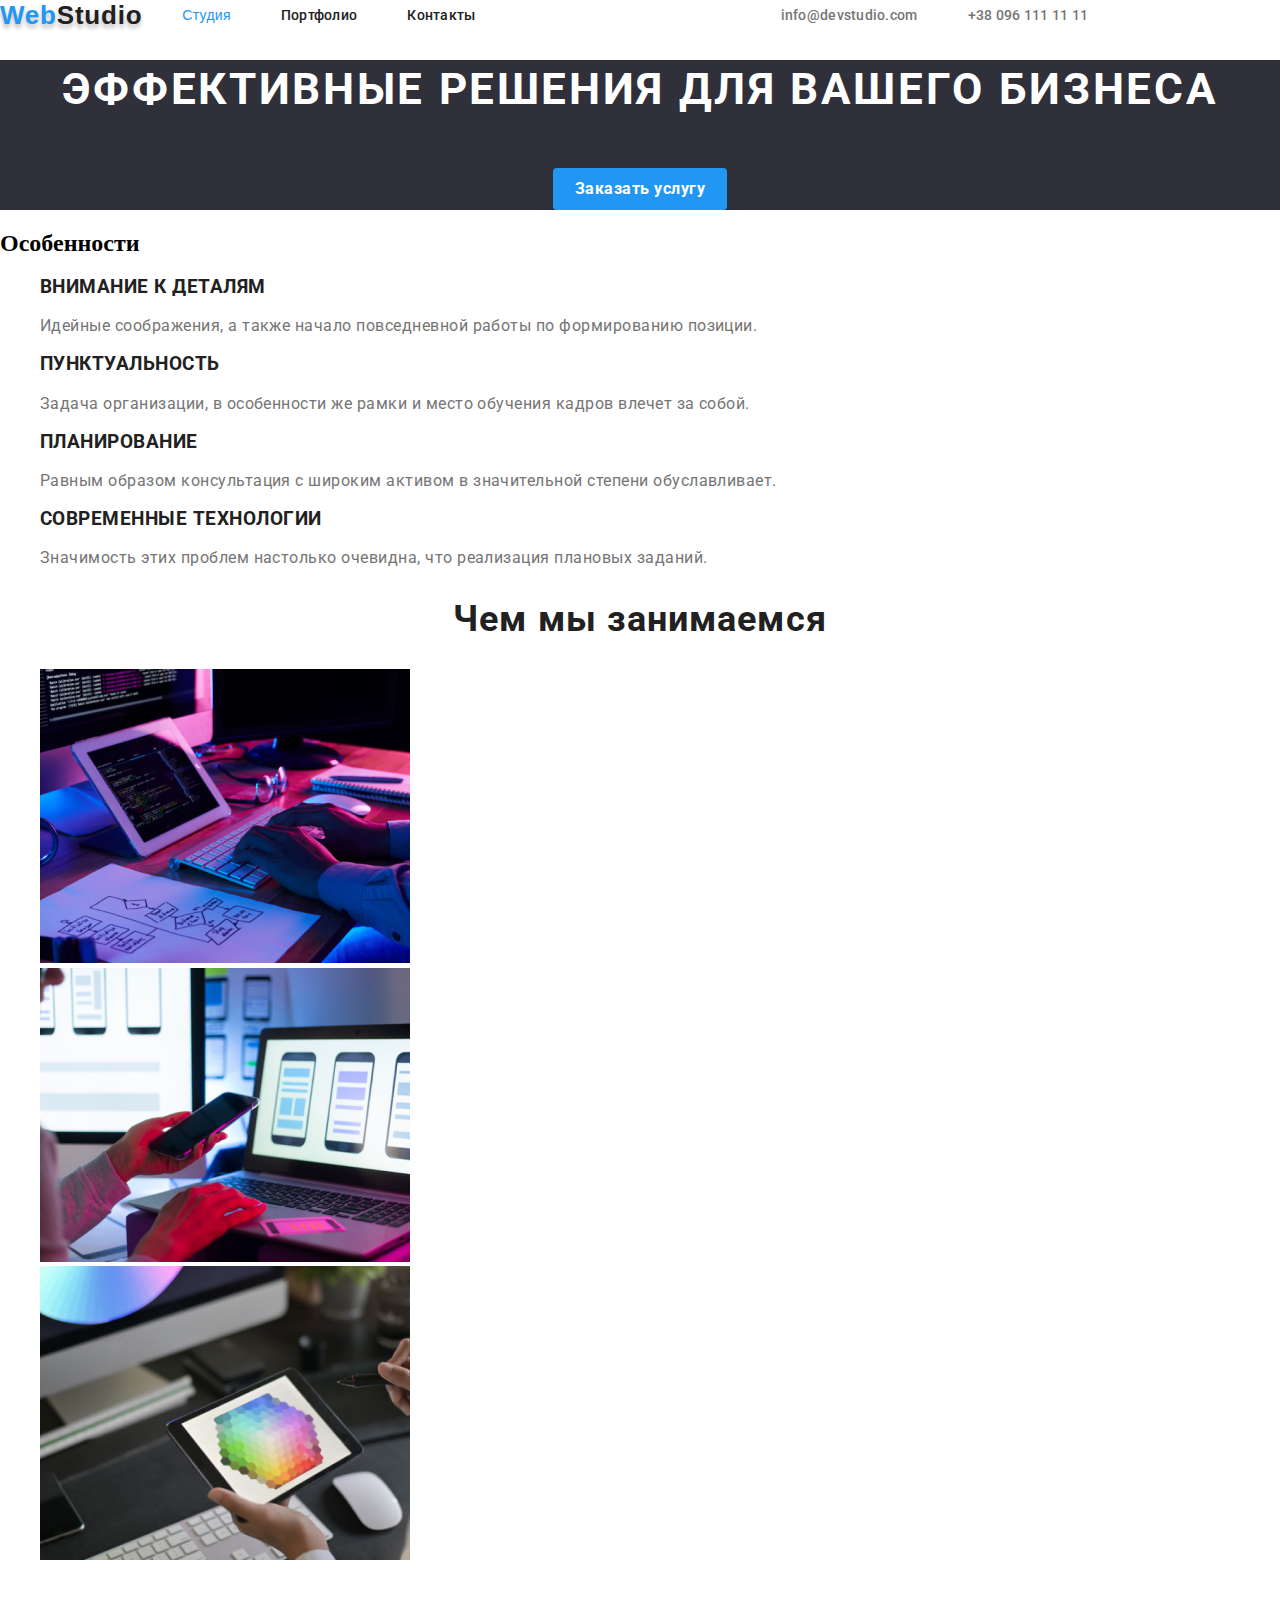
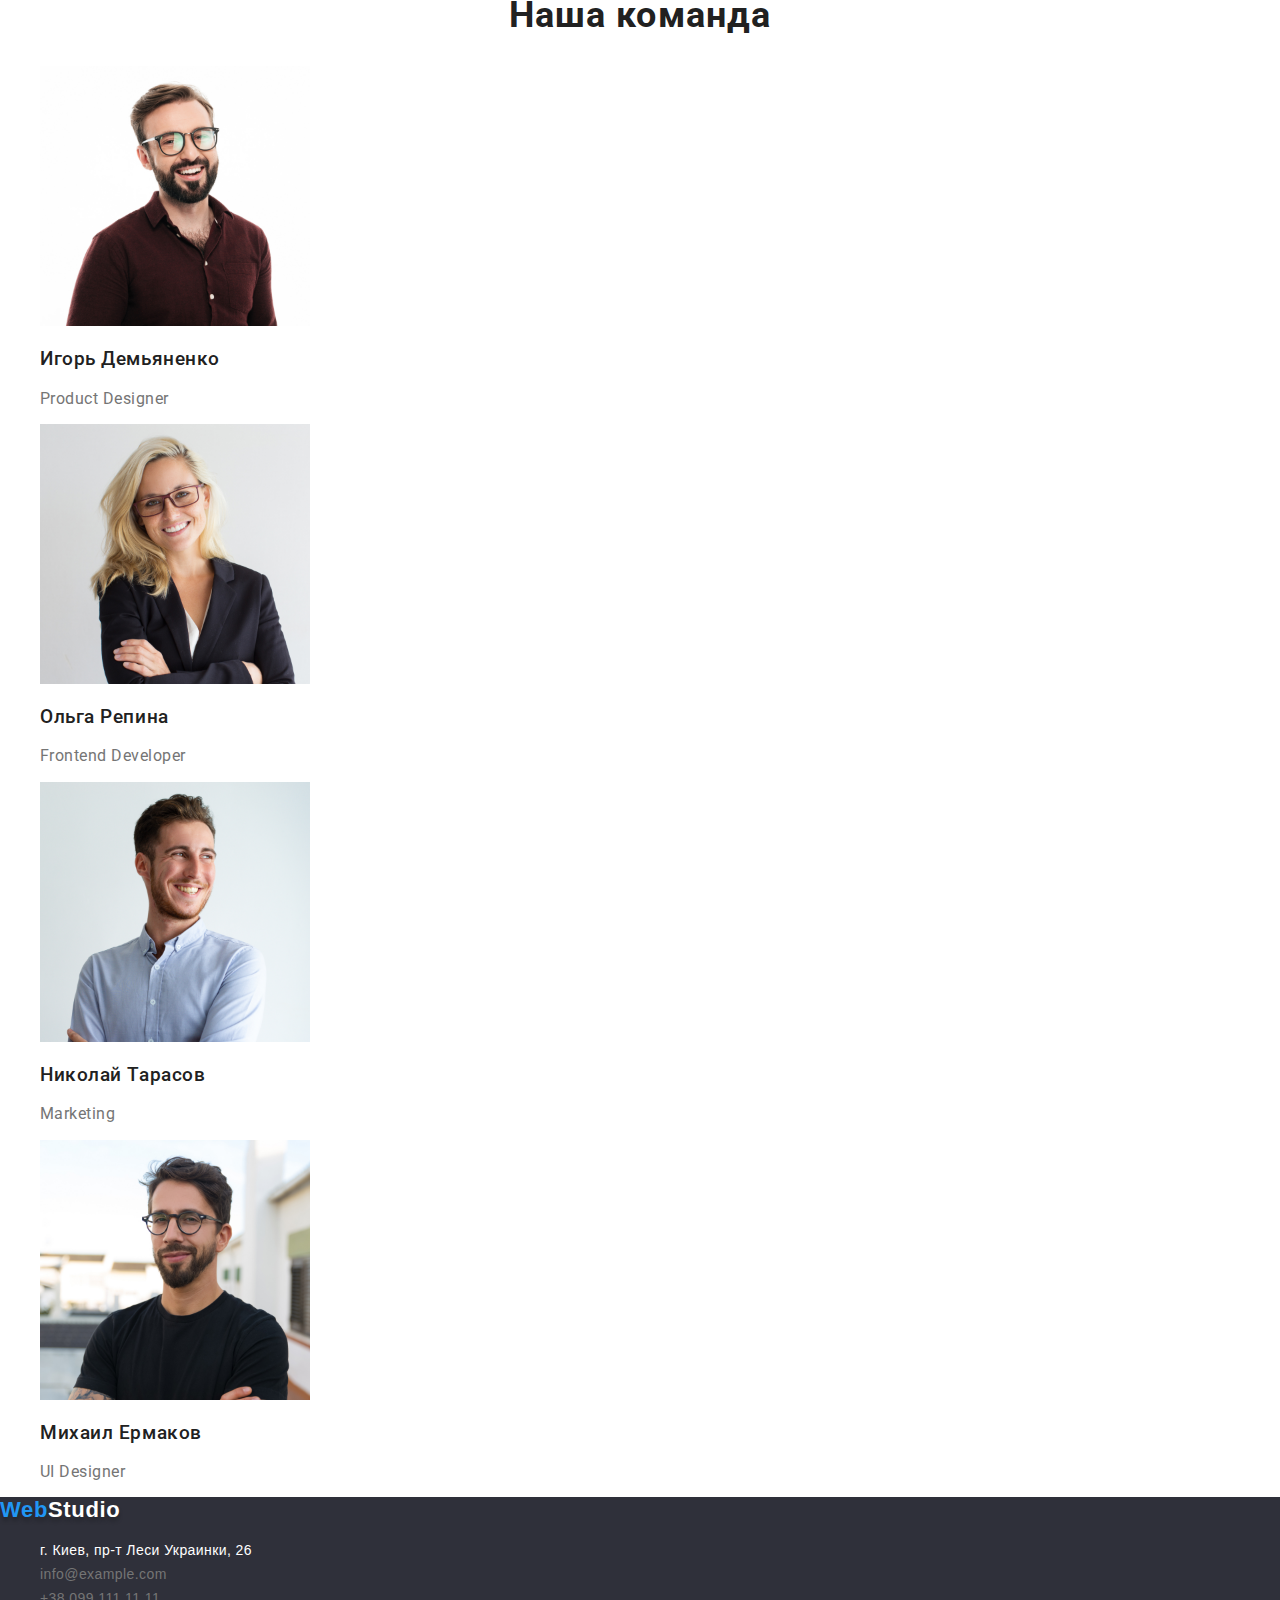
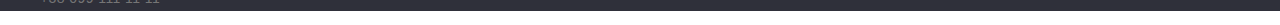
<file: index.html>
<!DOCTYPE html>
    <html lang="en">
        <head>
            <meta charset="UTF-8" />
            <meta http-equiv="X-UA-Compatible" content="IE=edge" />
            <meta name="viewport" content="width=device-width, initial-scale=1.0" />
            <title>Webstudio</title>
            <link rel="preconnect" href="https://fonts.googleapis.com">
            <link rel="preconnect" href="https://fonts.gstatic.com" crossorigin>
            <link href="https://fonts.googleapis.com/css2?family=Roboto:wght@400;500;700;900&display=swap" rel="stylesheet">
            <link rel="stylesheet" href="./css/style.css">
            <link rel="stylesheet" href="./css/normalize.css">
        </head>
        <body>
            <!-- Header -->
            <header class="header">
                <nav class="navigation">
                    <a href="#" class="site-logo"><span>Web</span>Studio</a>
                    <ul class="list navigation-list">
                        <li class="navigation-item"><a class="link-current" href="./index.html" class="navigation-link" >Студия</a></li>
                        <li class="navigation-item"><a href="./portfolio.html" class="navigation-link">Портфолио</a></li>
                        <li class="navigation-item"><a href="#" class="navigation-link">Контакты</a></li>
                    </ul>
                </nav >
                    <ul class="list navigation-list">
                        <li class="navigation-item"><a href="malito:info@devstudio.com" class="navigation-link-color">info@devstudio.com</a></li>
                        <li class="navigation-item"><a href="tel:+380961111111" class="navigation-link-color">+38 096 111 11 11</a></li>
                    </ul>
            </header>
        
            <!-- Main -->
            <main class="main">
                <section class="hero">
                    <h1 class="title">Эффективные решения для вашего бизнеса</h1>
                    <button class="hero-btn-primary" type="button">Заказать услугу</button>
                </section>
                
                <section class="page-advantages">
                    <h2 >Особенности</h2>
                    <ul class="advantage-list list">
                        <li class="team-list"><h3>ВНИМАНИЕ К ДЕТАЛЯМ</h3>
                        <p class="team">Идейные соображения, а также начало повседневной работы по формированию позиции.</p></li>
                        <li class="team-list"><h3>ПУНКТУАЛЬНОСТЬ</h3>
                        <p class="team">Задача организации, в особенности же рамки и место обучения кадров влечет за собой.</p></li>
                        <li class="team-list"><h3>ПЛАНИРОВАНИЕ</h3>
                        <p class="team">Равным образом консультация с широким активом в значительной степени обуславливает.</p></li>
                        <li class="team-list"><h3>СОВРЕМЕННЫЕ ТЕХНОЛОГИИ</h3>
                        <p class="team">Значимость этих проблем настолько очевидна, что реализация плановых заданий.</p></li>
                    </ul> 
                </section>
                 
                <section class="page-scils">
                    <h2 class="title-adv">Чем мы занимаемся</h2>
                    <ul class="scils-list list">
                        <li><img src="./images/box1.png" alt="box1" width="370px"></li>
                        <li><img src="./images/box2.png" alt="box2" width="370px"></li>
                        <li><img src="./images/box3.png" alt="box2" width="370px"></li>
                    </ul>
                </section>

                <section class="page-team">
                    <h2 class="title-adv">Наша команда</h2>
                    <ul class="portfolio-list list"> 
                        <li><img src="images/1.jpg" alt="user photo1" width="270px">
                        <h3 class="team-list">Игорь Демьяненко</h3>
                        <p class="team">Product Designer</p></li>
                        <li><img src="images/2.jpg" alt="user photo2" width="270px">
                        <h3 class="team-list">Ольга Репина</h3>
                        <p class="team">Frontend Developer</p></li>
                        <li><img src="images/3.jpg" alt="user photo3" width="270px">
                        <h3 class="team-list">Николай Тарасов</h3>
                        <p class="team">Marketing</p></li>
                        <li><img src="images/4.jpg" alt="user photo4" width="270px">
                        <h3 class="team-list">Михаил Ермаков</h3>
                        <p class="team">UI Designer</p></li>
                    </ul>
                 </section>   
            </main>
             <!-- Footer -->
            <footer class="footer-page">
                <div class="address">
                  <a href="" class="site-logo"><span>Web</span>Studio</a>
                  <address>
                    <ul class="address-list list">
                      <li>
                        <a href="#" class="city-adr">г. Киев, пр-т Леси Украинки, 26</a>
                      </li>
                      <li>
                        <a href="mailto:info@example.com" class="contact">info@example.com</a>
                      </li>
                      <li>
                        <a href="tell:+380991111111" class="contact">+38 099 111 11 11</a>
                      </li>
                    </ul>
                  </address>
                </div>
            </footer>   
        </body>
    </html>
</body>
</html>
</file>
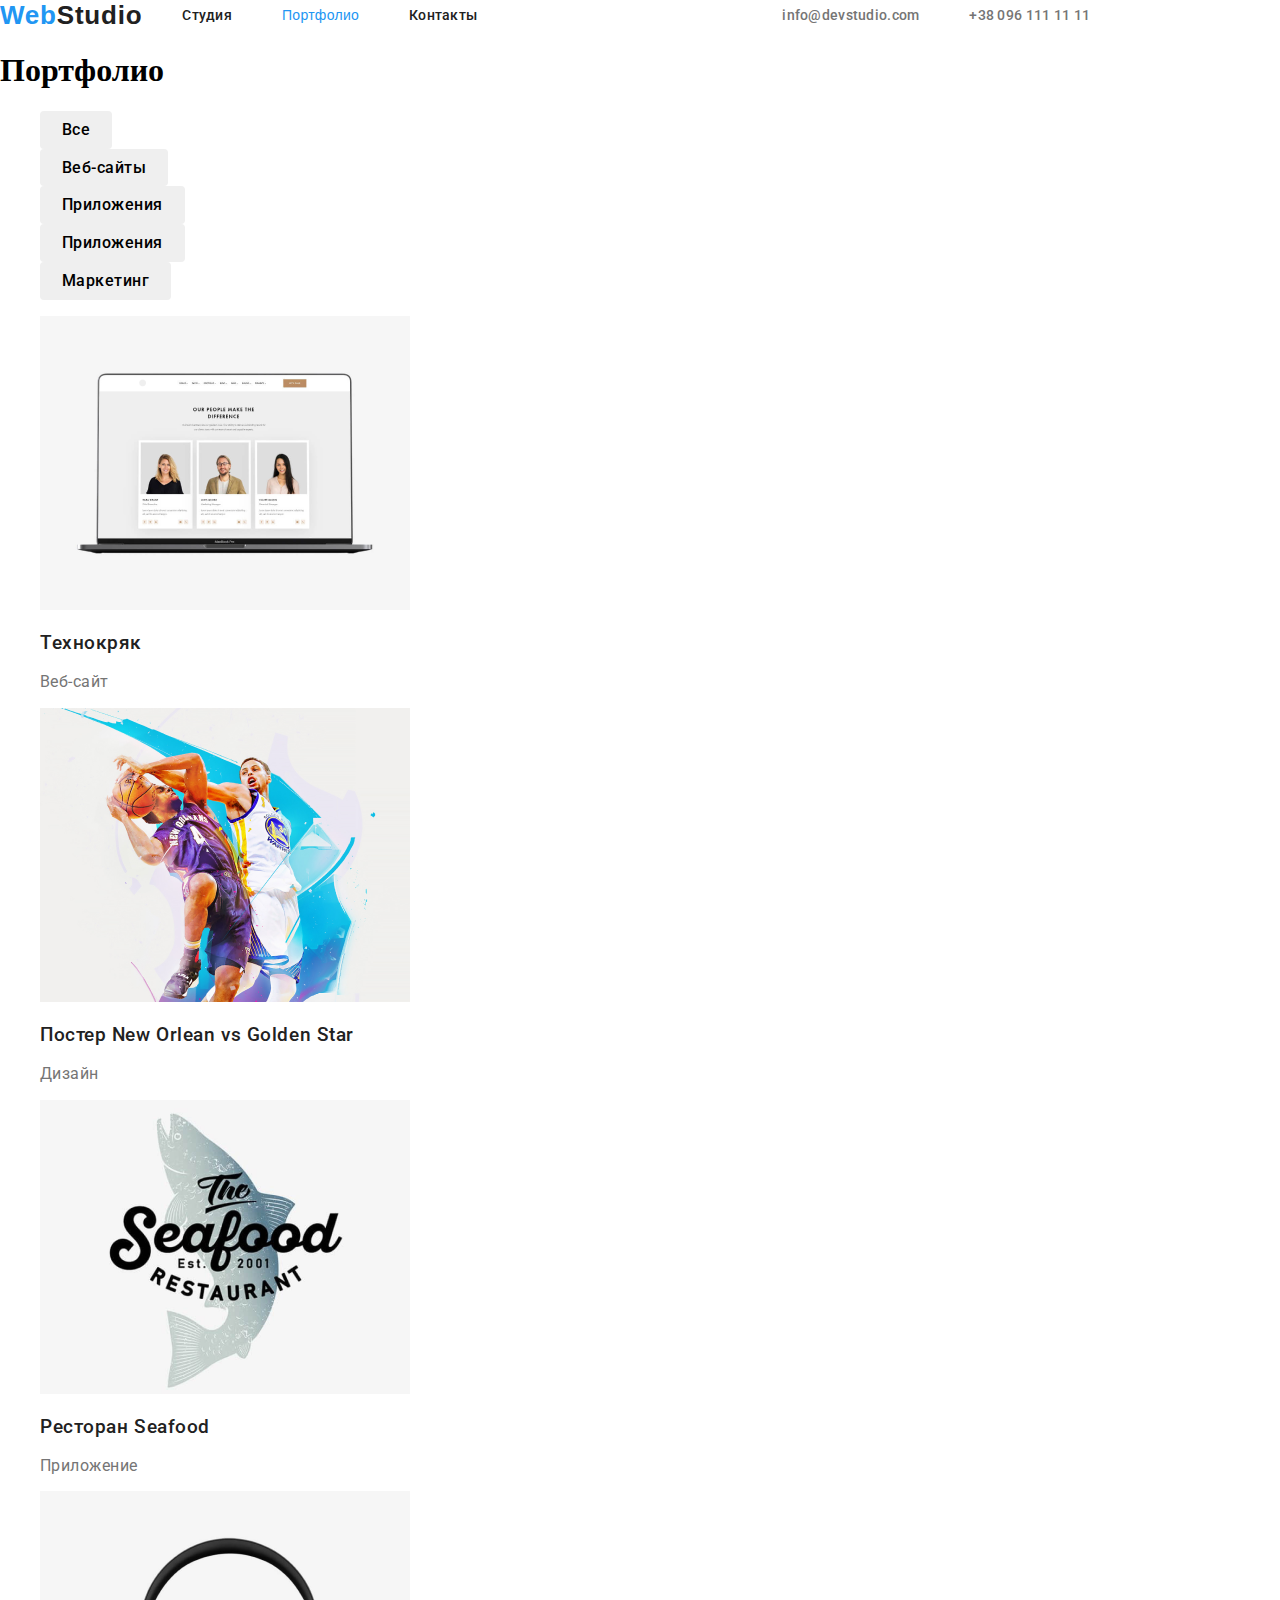
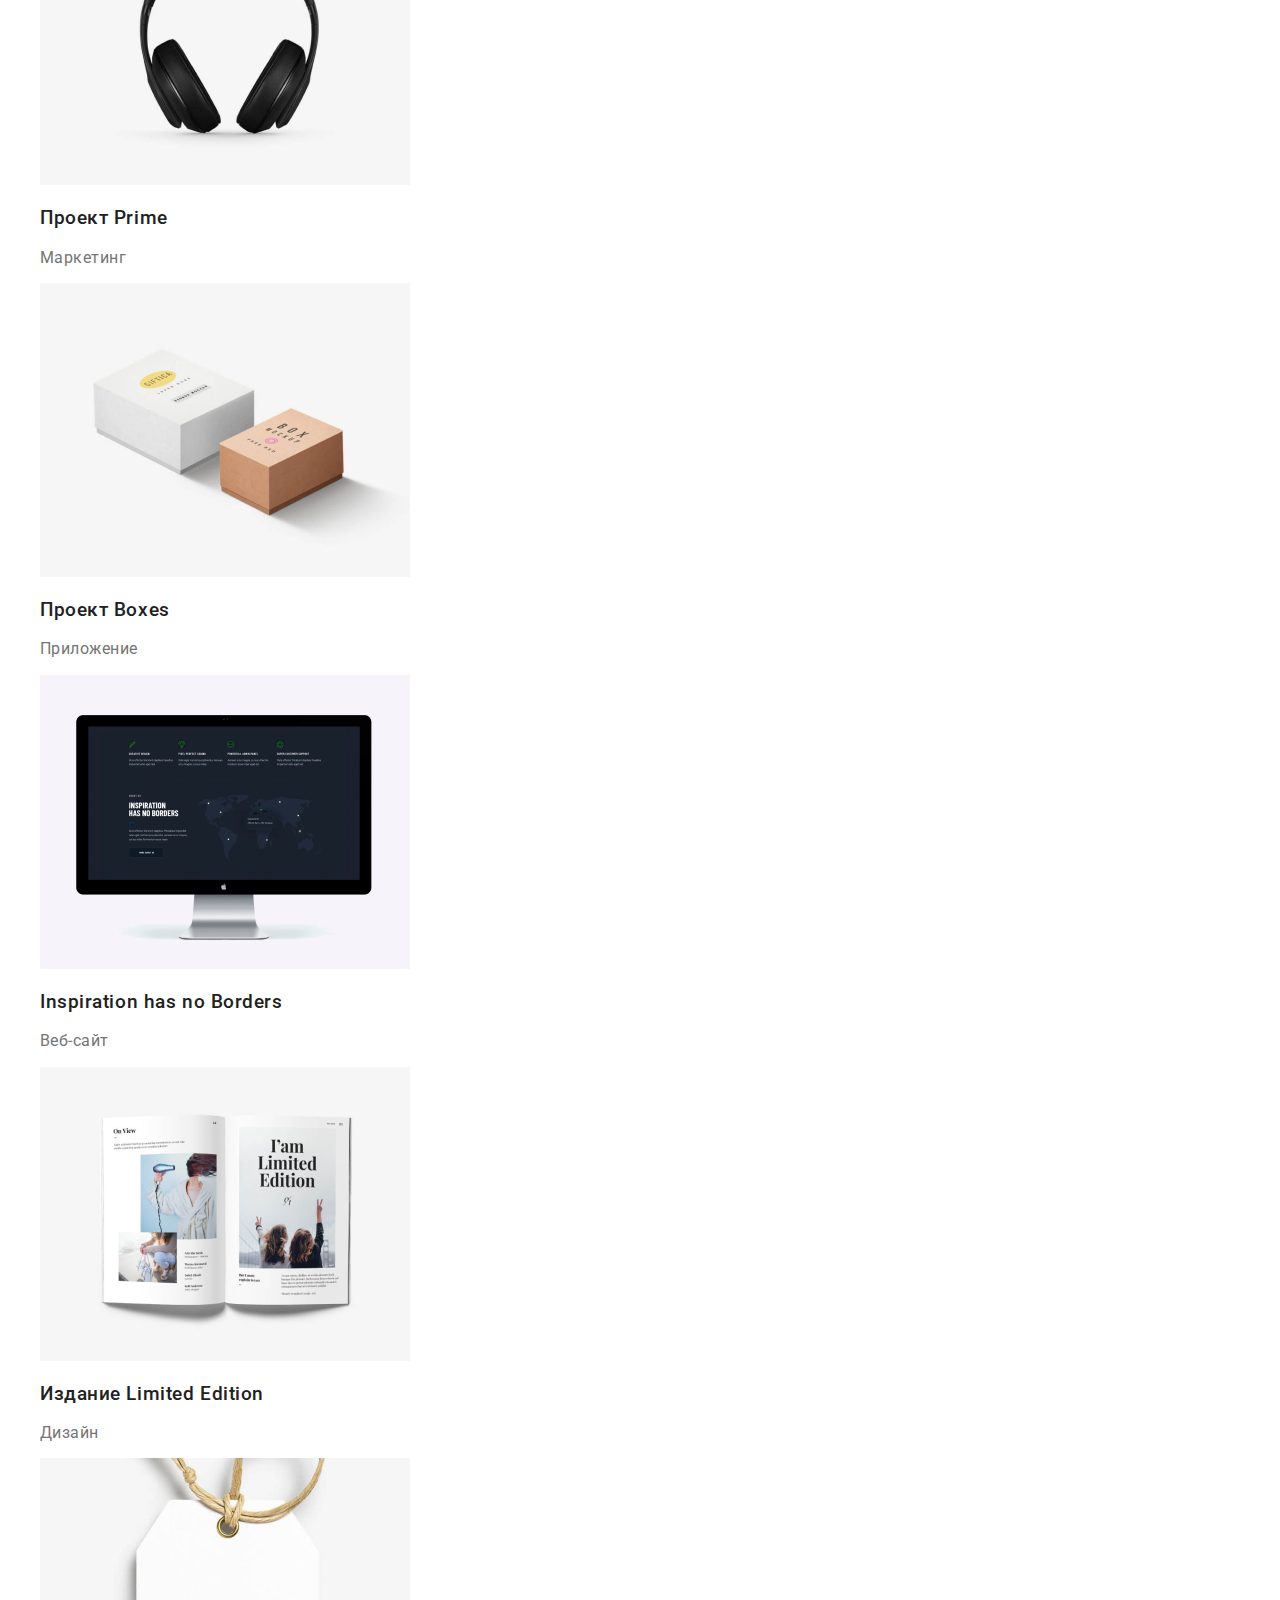
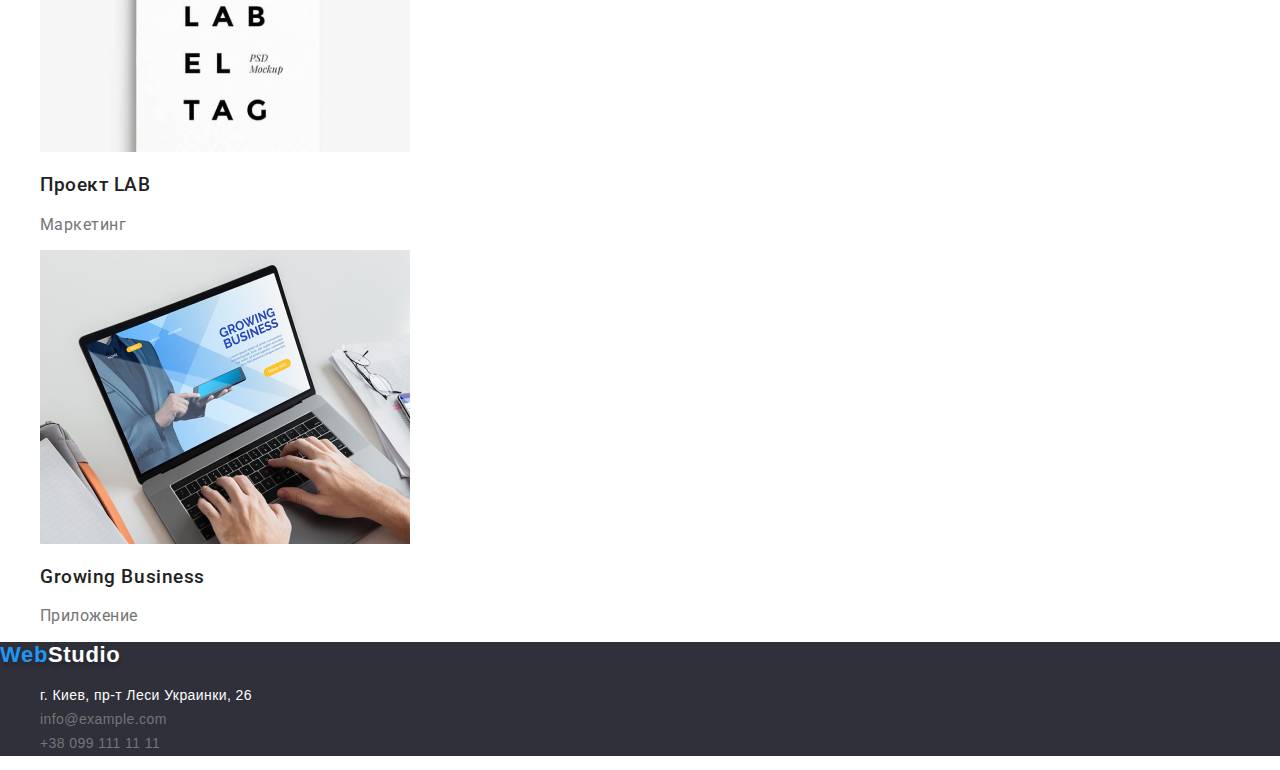
<file: portfolio.html>
<!DOCTYPE html>
<html lang="en">
    <head>
        <meta charset="UTF-8" />
        <meta http-equiv="X-UA-Compatible" content="IE=edge" />
        <meta name="viewport" content="width=device-width, initial-scale=1.0" />
        <title>Webstudio</title>
        <link rel="preconnect" href="https://fonts.googleapis.com">
        <link rel="preconnect" href="https://fonts.gstatic.com" crossorigin>
        <link href="https://fonts.googleapis.com/css2?family=Roboto:wght@400;500;700;900&display=swap" rel="stylesheet">
        <link rel="stylesheet" href="./css/style.css">
        <link rel="stylesheet" href="./css/normalize.css">
    </head>
    <body>
        <!-- Header -->
        <header class="header">
            <nav class="navigation">
                <a href="#" class="site-logo-portf"><span>Web</span>Studio</a>
                <ul class="list navigation-list">
                    <li class="navigation-item"><a href="./index.html" class="navigation-link">Студия</a></li>
                    <li class="navigation-item"><a class="link-current" href="./portfolio.html" class="navigation-link">Портфолио</a></li>
                    <li class="navigation-item"><a href="#" class="navigation-link">Контакты</a></li>
                </ul>
            </nav >
                <ul class="list navigation-list">
                    <li class="navigation-item"><a href="malito:info@devstudio.com" class="navigation-link-color">info@devstudio.com</a></li>
                    <li class="navigation-item"><a href="tel:+380961111111" class="navigation-link-color">+38 096 111 11 11</a></li>
                </ul>
        </header>
    
        <!-- Portfolio -->
        <main>
            <section class="portfolio-container">
                <h1 class="portfolio">Портфолио</h1>
                <div class="filter-list">
                   <ul class="list">
                       <li><button class="hero-btn" type="button">Все</button></li>
                       <li><button class="hero-btn" type="button">Веб-сайты</button></li>
                       <li><button class="hero-btn" type="button">Приложения</button></li>
                       <li><button class="hero-btn" type="button">Приложения</button></li>
                       <li><button class="hero-btn" type="button">Маркетинг</button></li>
                    </ul> 
                </div>
            </section>
        </main>
            <section class="page-portfolio">
                <ul class="portfolio-list list"> 
                    <li>
                    <a href="link"><img src="./images/img1.png" alt="user photo1" width="370px"></a>
                    <a href="link"></a><h3 class="team-list">Технокряк</h3>
                    <p class="team">Веб-сайт</p></li>
                    <li>
                    <a href="link"><img src="./images/img2.png" alt="user photo2" width="370px"></a>
                    <h3 class="team-list">Постер New Orlean vs Golden Star</h3>
                    <p class="team">Дизайн</p></li>
                    <li>
                    <a href="link"><img src="./images/img3.png" alt="user photo3" width="370px"></a>
                    <h3 class="team-list">Ресторан Seafood</h3>
                    <p class="team">Приложение</p></li>
                    <li>
                    <a href="link"><img src="./images/img4.png" alt="user photo4" width="370px"></a>
                    <h3 class="team-list">Проект Prime</h3>
                    <p class="team">Маркетинг</p></li>
                    <li>
                    <a href="link"><img src="./images/img5.png" alt="user photo5" width="370px"></a>
                    <h3 class="team-list">Проект Boxes</h3>
                    <p class="team">Приложение</p></li>
                    <li>
                    <a href="link"><img src="./images/img6.png" alt="user photo6" width="370px"></a>
                    <h3 class="team-list">Inspiration has no Borders</h3>
                    <p class="team">Веб-сайт</p></li>
                    <li>
                    <a href="link"><img src="./images/img7.png" alt="user photo7" width="370px"></a>
                    <h3 class="team-list">Издание Limited Edition</h3>
                    <p class="team">Дизайн</p></li>
                    <li>
                    <a href="link"><img src="./images/img8.png" alt="user photo8" width="370px"></a>
                    <h3 class="team-list">Проект LAB</h3>
                    <p class="team">Маркетинг</p></li>
                    <li>
                    <a href="link"><img src="./images/img9.png" alt="user photo9" width="370px"></a>
                    <h3 class="team-list">Growing Business</h3>
                    <p class="team">Приложение</p></li>
                </ul>
             </section>   
            
       
         <!-- Footer -->
         <footer class="footer-page">
            <div class="address">
              <a href="" class="site-logo"><span>Web</span>Studio</a>
              <address>
                <ul class="address-list list">
                  <li>
                    <a href="https://www.google.com.ua/maps/place/%D0%B1%D1%83%D0%BB.+%D0%9B%D0%B5%D1%81%D0%B8+%D0%A3%D0%BA%D1%80%D0%B0%D0%B8%D0%BD%D0%BA%D0%B8,+26,+%D0%9A%D0%B8%D0%B5%D0%B2,+02000/@50.4265807,30.5361971,17z/data=!3m1!4b1!4m5!3m4!1s0x40d4cf0e033ecbe9:0x57a4dffefec77da0!8m2!3d50.4265807!4d30.5383858?hl=ru" class="city-adr">г. Киев, пр-т Леси Украинки, 26</a>
                  </li>
                  <li>
                    <a href="mailto:info@example.com" class="contact">info@example.com</a>
                  </li>
                  <li>
                    <a href="tell:+380991111111" class="contact">+38 099 111 11 11</a>
                  </li>
                </ul>
              </address>
            </div>
        </footer>   
    </body>
</html>
</file>
<file: css/style.css>
:root {
    --primary-text-color: #212121;
    --secondary-text-color: #2F303A;
    --white-text-color: #ffffff;
    --accent-color: #2196f3;
    --background-color-dark-grey: rgba(47, 48, 58, 0.8);
  }

.body {
    background-color: #ffffff;
    color: var(--primary-text-color);
    letter-spacing: 0.03em;
    font-family: 'Roboto', sans-serif;
}
  

.hero-btn-primary {
    color: #212121;
    background-color: #f5f4fa;
    font-family: 'Roboto', sans-serif;
    display: inline-block;
    font-weight: 500;
    font-size: 16px;
    line-height: 1.62;
    letter-spacing: 0.03em;
    padding-top: 6px;
    padding-bottom: 6px;
    padding-right: 22px;
    padding-left: 22px;
    border: 0;
    border-radius: 4px;
    cursor: pointer;
    
}



.navigation-link {
    text-decoration: none;
    color: var(--primary-text-color);
    font-size: var(--text-size);
    font-family: 'Roboto', sans-serif;
  }

.navigation {
    display:flex; 
    justify-content:space-between;
    align-items:center;
     
}

.navigation-link:active {
    color: #2196F3;
}

.navigation-link-color {
    text-decoration: none;
    color: #757575;
    font-size: var(--text-size);
    font-family: 'Roboto', sans-serif;
}


.navigation {
    color: #212121;
    text-decoration: none;
    
}

.navigation-list {
    display: flex;
    margin-right: 215px; 
}




.list {
    list-style: none;
}

.link {
    text-decoration: none;
}

.site-logo {
    font-family: 'Raleway', sans-serif;
    font-style: normal;
    font-weight: 700;
    font-size: 26px;
    line-height: 1.19;
    text-decoration: none;
    letter-spacing: 0.03em;
    color: var(--primary-text-color);
    text-shadow: 0px 4px 4px rgba(0, 0, 0, 0.25);
  }
  
.site-logo-portf {
    font-family: 'Raleway', sans-serif;
    font-style: normal;
    font-weight: 700;
    font-size: 26px;
    line-height: 1.19;
    text-decoration: none;
    letter-spacing: 0.03em;
    color: var(--primary-text-color);

}
  
.site-logo span,
.site-logo-portf span {
    font-family: 'Raleway', sans-serif;
    color: var(--accent-color);
  }
  
.title {
    font-family: 'Roboto';
    font-style: normal;
    font-weight: 700;
    font-size: 36px;
    line-height: 1.16;
    text-align: center;
    letter-spacing: 0.06em;
    text-transform: uppercase;
    color: #FFFFFF;
  }

.title-adv {
    font-family: 'Roboto';
    font-style: normal;
    font-weight: 700;
    font-size: 36px;
    line-height: 42px;
    text-align: center;
    letter-spacing: 0.03em;

color: #212121;
}

.header {
    width: 1600px;
    margin: 0 auto;
    background-color: #FFFFFF;
    display: flex;
    align-items: center;
    font-style: normal;
    
}

.main-header {
    width: 1600px;
    margin: 0 auto;
    background-color: #2F303A;
    height: 600px;
    left: 0px;
    top: 80px;
}
.main-item {
    position: absolute;
    width: 696px;
    height: 120px;
    left: 452px;
    top: 280px;
    font-family: 'Roboto';
    font-style: normal;
    font-weight: 900;
    font-size: 44px;
    line-height: 60px;
    text-align: center;
    letter-spacing: 0.06em;
    text-transform: uppercase;
    color: #FFFFFF;
    }


    
.navigation {
    display:flex; 
    justify-content:space-between;
    align-items:center;
         
    }
    
.navigation-link:active {
    color: #2196F3;
    }
    
    
.navigation,
.logo {
    font-family: 'Raleway', sans-serif;
    color: #212121;
    text-decoration: none;
        
}
    
.navigation-list {
display: flex;
margin-right: 215px; 
}
    
.navigation-item {
    margin-right: 50px;
}

.link-current {
    color: #2196f3;
    text-decoration: none;
}

.header,
.link {
    color: var(--primary-text-color);
    letter-spacing: 0.02em;
    font-weight: 500;
    font-size: 14px;
    line-height: 1.14px;
}

.header,
.conntact:hover {
    color: var(--accent-color);
}
        
.header,
.conntact:focus {
    color: var(--accent-color);
}

.hero-btn {
    font-family: 'Roboto', sans-serif;
    display: inline-block;
    font-weight: 500;
    font-size: 16px;
    line-height: 1.62;
    letter-spacing: 0.03em;
    padding-top: 6px;
    padding-bottom: 6px;
    padding-right: 22px;
    padding-left: 22px;
    border: 0;
    border-radius: 4px;
    cursor: pointer;
}

.hero-btn:hover,
.hero-btn:focus {
    color: var(--white-text-color);
    background-color: var(--accent-color);
}

.navigation-link:hover,
.navigation-link:focus {
    color: #2196F3;
   
}
        
.portfolio-list {
    
    text-decoration: none;
    font-family: 'Roboto', sans-serif;
}


.hero,
.hero-btn-primary {
    background-color: var(--accent-color);
    color: var(--white-text-color);
    font-weight: 700;
    font-size: 16px;
    line-height: 1.87;
    text-decoration: none;
    text-align: center;
  }
.hero,
.title {
    background-color: var(--secondary-text-color);
    color: var(--white-text-color);
    font-weight: 1600;
    font-size: 44px;
    line-height: 1.36;
    text-align: center;
    letter-spacing: 0.06em;
  }
.footer-page {
    background-color: #2f303a;
}
.address .site-logo {
    font-family: 'Raleway', sans-serif;
    color: var(--white-text-color);
    font-size: 22px;
}
.address .city-adr {
    color: #ffffff;
    font-style: normal;
    font-weight: 400;
    font-size: 14px;
    line-height: 1.71;
    text-decoration: none;
}

.address,
.contact {
    font-family: 'Raleway', sans-serif;
    color: #757575;
    text-decoration: none;
    font-style: normal;
    font-weight: 400;
    font-size: 14px;
    line-height: 1.71;
    letter-spacing: 0.03em;
}

.address .contact:hover,
.address .contact:focus  {
    color:var(--accent-color);
}

.navigation-link-color:hover,
.navigation-link-color:focus {
    color:var(--accent-color);
}

.advantage-list {
    text-decoration: none;
    font-family: 'Roboto', sans-serif;
}


.team  {
    font-family: 'Roboto';
    font-weight: 400;
    font-style: normal;
    letter-spacing: 0.03em;
    color: #757575;
}

.team-list {
    
    font-family: 'Roboto';
    font-weight: 500;
    font-style: normal;
    letter-spacing: 0.03em;
    color: #212121;
  }

.test {
    text-decoration: none;
}

.link {
    text-decoration: none;
}
</file>
